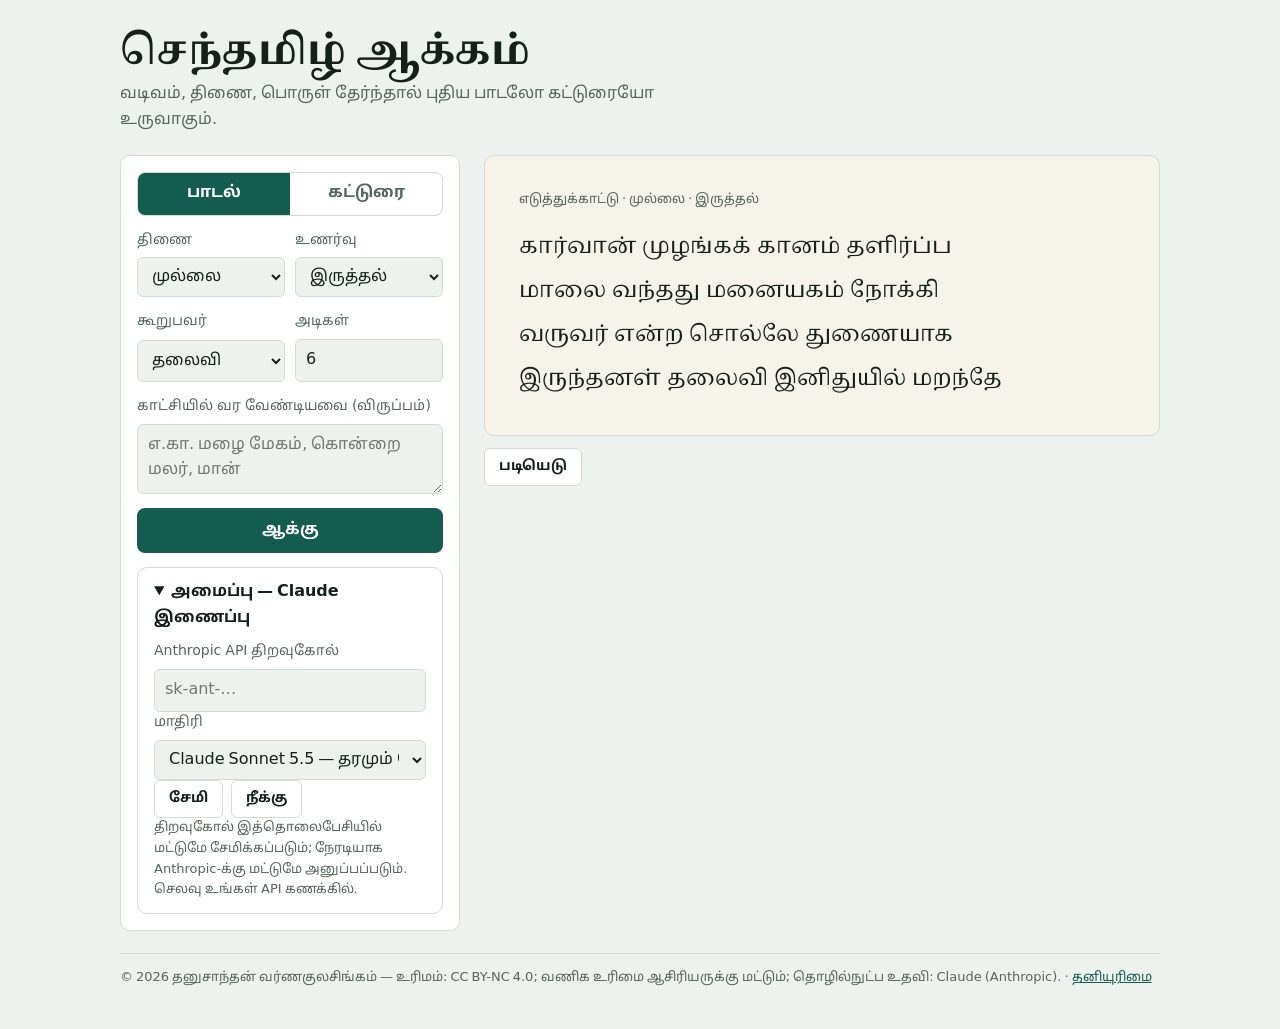
<file: app/aakkam/index.html>
<!doctype html>
<html lang="ta">
<head>
<meta charset="utf-8">
<meta name="viewport" content="width=device-width, initial-scale=1, viewport-fit=cover">
<meta name="theme-color" content="#145c50">
<meta name="description" content="திணை, உணர்வு, கூற்று தேர்ந்து புதிய செந்தமிழ்ப் பாடலோ கட்டுரையோ உருவாக்கும் செயலி.">
<link rel="manifest" href="manifest.webmanifest">
<link rel="icon" href="icons/icon-192.png">
<link rel="apple-touch-icon" href="icons/apple-touch-icon.png">
<meta name="apple-mobile-web-app-capable" content="yes">
<meta name="mobile-web-app-capable" content="yes">
<style>@font-face { font-family: "Noto Serif Tamil"; font-weight: 400; font-display: swap; src: url("fonts/noto-serif-tamil-tamil-400-normal.woff2") format("woff2"); }
@font-face { font-family: "Noto Serif Tamil"; font-weight: 700; font-display: swap; src: url("fonts/noto-serif-tamil-tamil-700-normal.woff2") format("woff2"); }
@font-face { font-family: "Noto Sans Tamil"; font-weight: 400; font-display: swap; src: url("fonts/noto-sans-tamil-tamil-400-normal.woff2") format("woff2"); }
@font-face { font-family: "Noto Sans Tamil"; font-weight: 700; font-display: swap; src: url("fonts/noto-sans-tamil-tamil-700-normal.woff2") format("woff2"); }
:root { padding-top: env(safe-area-inset-top, 0px); padding-bottom: env(safe-area-inset-bottom, 0px) }
body { margin: 0 }
</style>
</head>
<body>
<title>செந்தமிழ் ஆக்கம்</title>
<meta name="claude:viewport-fit-sides" content="cover">

<style>
/* இடப்பக்கம் ஆணை, வலப்பக்கம் ஆக்கம் — ஓலையின் இலைப் பச்சையும் மையும்; ஆக்கமே பக்கத்தின் மையம் */
:root {
  --bg: #eef2ee; --surface: #ffffff; --ink: #16201b; --muted: #56655d; --line: #d3dbd5;
  --accent: #145c50; --accent-soft: #dcebe6; --leaf: #f6f4ea; --warn: #9a5800;
  --display: "Noto Serif Tamil", "Latha", "Tamil Sangam MN", serif;
  --body: "Hind Madurai", "Noto Sans Tamil", "Latha", "Tamil Sangam MN", system-ui, sans-serif;
}
@media (prefers-color-scheme: dark) { :root:not([data-theme="light"]) {
  --bg: #0e1411; --surface: #16201b; --ink: #e1eae4; --muted: #95a59c; --line: #29352f;
  --accent: #5cc3ad; --accent-soft: #173a33; --leaf: #1b231e; --warn: #f0b65e; color-scheme: dark } }
:root[data-theme="dark"] {
  --bg: #0e1411; --surface: #16201b; --ink: #e1eae4; --muted: #95a59c; --line: #29352f;
  --accent: #5cc3ad; --accent-soft: #173a33; --leaf: #1b231e; --warn: #f0b65e; color-scheme: dark }
* { box-sizing: border-box }
[hidden] { display: none !important }
body { background: var(--bg); color: var(--ink); font-family: var(--body); font-size: 16px; line-height: 1.6;
  padding-left: max(16px, env(safe-area-inset-left, 0px)); padding-right: max(16px, env(safe-area-inset-right, 0px)); padding-block: 28px 40px }
.wrap { max-width: 1040px; margin: 0 auto; display: grid; gap: 22px }
h1 { font-family: var(--display); font-weight: 700; font-size: clamp(28px, 5vw, 40px); line-height: 1.25; margin: 0 }
.lede { color: var(--muted); margin: 4px 0 0; max-width: 60ch }
.grid { display: grid; grid-template-columns: minmax(0, 340px) minmax(0, 1fr); gap: 24px; align-items: start }
@media (max-width: 760px) { .grid { grid-template-columns: minmax(0, 1fr) } }
form { display: grid; gap: 14px; background: var(--surface); border: 1px solid var(--line); border-radius: 10px; padding: 16px }
.seg { display: flex; border: 1px solid var(--line); border-radius: 8px; overflow: hidden }
.seg button { flex: 1; font: inherit; font-weight: 600; padding: 8px; border: 0; background: none; color: var(--muted); cursor: pointer }
.seg button[aria-pressed="true"] { background: var(--accent); color: var(--surface) }
.field { display: grid; gap: 5px }
.field label { font-size: 14px; color: var(--muted); font-weight: 500 }
select, input, textarea { font: inherit; color: var(--ink); background: var(--bg); border: 1px solid var(--line); border-radius: 6px; padding: 8px 10px; width: 100% }
textarea { min-height: 70px; resize: vertical }
.two { display: grid; grid-template-columns: 1fr 1fr; gap: 10px }
button:focus-visible, select:focus-visible, input:focus-visible, textarea:focus-visible { outline: 2px solid var(--accent); outline-offset: 2px }
.go { font: inherit; font-weight: 600; font-size: 16px; padding: 10px; border-radius: 8px; border: 0; background: var(--accent); color: var(--surface); cursor: pointer }
.go:disabled { opacity: .55; cursor: default }
.out { display: grid; gap: 12px; min-width: 0 }
.leaf { background: var(--leaf); border: 1px solid var(--line); border-radius: 10px; padding: clamp(18px, 4vw, 34px); min-height: 280px; min-width: 0 }
.tag { font-size: 13px; color: var(--muted); margin-bottom: 14px }
.poem { font-family: var(--display); font-size: clamp(18px, 2.6vw, 22px); line-height: 2; white-space: pre-wrap; overflow-wrap: anywhere; margin: 0 }
.essay { font-family: var(--display); font-size: 18px; line-height: 1.9; overflow-wrap: anywhere }
.essay h2 { font-size: 22px; margin: 0 0 12px }
.essay p { margin: 0 0 14px; max-width: 68ch }
.status { color: var(--muted); font-size: 15px; display: flex; gap: 10px; align-items: center }
.dot { width: 8px; height: 8px; border-radius: 50%; background: var(--accent); animation: p 1.2s infinite ease-in-out }
@keyframes p { 50% { opacity: .25 } }
@media (prefers-reduced-motion: reduce) { .dot { animation: none } }
.actions { display: flex; flex-wrap: wrap; gap: 8px }
.btn { font: inherit; font-size: 14px; font-weight: 600; border-radius: 6px; padding: 7px 14px; cursor: pointer; border: 1px solid var(--line); background: var(--surface); color: var(--ink) }
.msg { color: var(--warn); font-size: 14px }
details.box { background: var(--surface); border: 1px solid var(--line); border-radius: 10px; padding: 12px 16px }
details.box summary { cursor: pointer; font-weight: 600 }
.note { font-size: 13px; color: var(--muted); margin: 0 }
.hist { display: grid; gap: 6px; margin-top: 10px }
.hist button { text-align: left; font: inherit; font-size: 14px; background: var(--bg); border: 1px solid var(--line); border-radius: 6px; padding: 8px 10px; color: var(--ink); cursor: pointer; overflow-wrap: anywhere }
.hist small { color: var(--muted); display: block }
footer { font-size: 13px; color: var(--muted); border-top: 1px solid var(--line); padding-top: 14px }
footer a { color: var(--accent) }
</style>

<div class="wrap">
  <header>
    <h1>செந்தமிழ் ஆக்கம்</h1>
    <p class="lede">வடிவம், திணை, பொருள் தேர்ந்தால் புதிய பாடலோ கட்டுரையோ உருவாகும்.</p>
  </header>

  <div class="grid">
    <form id="form" autocomplete="off">
      <div class="seg" role="group" aria-label="வடிவம்">
        <button type="button" id="k-paa" aria-pressed="true">பாடல்</button>
        <button type="button" id="k-katturai" aria-pressed="false">கட்டுரை</button>
      </div>

      <div id="f-paa" class="field" style="gap:14px">
        <div class="two">
          <div class="field"><label for="thinai">திணை</label>
            <select id="thinai">
              <option>முல்லை</option><option>குறிஞ்சி</option><option>மருதம்</option><option>நெய்தல்</option><option>பாலை</option>
            </select></div>
          <div class="field"><label for="uri">உணர்வு</label>
            <select id="uri">
              <option>இருத்தல்</option><option>புணர்தல்</option><option>பிரிதல்</option><option>இரங்கல்</option><option>ஊடல்</option>
            </select></div>
        </div>
        <div class="two">
          <div class="field"><label for="koorru">கூறுபவர்</label>
            <select id="koorru"><option>தலைவி</option><option>தோழி</option><option>தலைவன்</option><option>செவிலி</option></select></div>
          <div class="field"><label for="adi">அடிகள்</label>
            <input id="adi" type="number" min="3" max="12" value="6"></div>
        </div>
        <div class="field"><label for="karu">காட்சியில் வர வேண்டியவை (விருப்பம்)</label>
          <textarea id="karu" placeholder="எ.கா. மழை மேகம், கொன்றை மலர், மான்"></textarea></div>
      </div>

      <div id="f-katturai" class="field" style="gap:14px" hidden>
        <div class="field"><label for="thalaippu">தலைப்பு</label>
          <input id="thalaippu" value="தாய்மொழியில் கல்வி"></div>
        <div class="field"><label for="neelam">நீளம்</label>
          <select id="neelam"><option value="3">சிறிது — மூன்று பத்தி</option><option value="5" selected>நடுத்தரம் — ஐந்து பத்தி</option><option value="8">விரிவு — எட்டுப் பத்தி</option></select></div>
        <div class="field"><label for="kuripu">சேர்க்க வேண்டிய கருத்துகள் (விருப்பம்)</label>
          <textarea id="kuripu" placeholder="எ.கா. அறிவியல் கலைச்சொற்கள், பெற்றோர் பங்கு"></textarea></div>
      </div>

      <button class="go" id="go" type="submit">ஆக்கு</button>
      <div class="msg" id="msg" hidden></div>
      <details class="box" id="settings" hidden>
        <summary>அமைப்பு — Claude இணைப்பு</summary>
        <div class="field" style="margin-top:10px"><label for="apikey">Anthropic API திறவுகோல்</label>
          <input id="apikey" type="password" placeholder="sk-ant-…" autocomplete="off" spellcheck="false"></div>
        <div class="field"><label for="model">மாதிரி</label>
          <select id="model">
            <option value="claude-sonnet-5-5">Claude Sonnet 5.5 — தரமும் வேகமும்</option>
            <option value="claude-opus-5-5">Claude Opus 5.5 — மிக உயர் தரம்</option>
            <option value="claude-haiku-5-5">Claude Haiku 5.5 — விரைவு, குறைந்த செலவு</option>
          </select></div>
        <div class="actions"><button class="btn" id="savekey" type="button">சேமி</button><button class="btn" id="delkey" type="button">நீக்கு</button></div>
        <p class="note" id="keynote">திறவுகோல் இத்தொலைபேசியில் மட்டுமே சேமிக்கப்படும்; நேரடியாக Anthropic-க்கு மட்டுமே அனுப்பப்படும். செலவு உங்கள் API கணக்கில்.</p>
      </details>
    </form>

    <section class="out" aria-live="polite">
      <div class="leaf">
        <div class="tag" id="tag">எடுத்துக்காட்டு · முல்லை · இருத்தல்</div>
        <div id="status" class="status" hidden><span class="dot"></span><span id="status-t"></span></div>
        <pre class="poem" id="poem">கார்வான் முழங்கக் கானம் தளிர்ப்ப
மாலை வந்தது மனையகம் நோக்கி
வருவர் என்ற சொல்லே துணையாக
இருந்தனள் தலைவி இனிதுயில் மறந்தே</pre>
        <div class="essay" id="essay" hidden></div>
      </div>
      <div class="actions">
        <button class="btn" id="copy" type="button">படியெடு</button>
        <button class="btn" id="again" type="button" hidden>இன்னொன்று</button>
        <button class="btn" id="stop" type="button" hidden>நிறுத்து</button>
      </div>
      <details class="box" id="history" hidden>
        <summary>முந்தைய ஆக்கங்கள்</summary>
        <div class="hist" id="hist"></div>
        <div class="actions"><button class="btn" id="histclear" type="button">எல்லாவற்றையும் அழி</button></div>
      </details>
    </section>
  </div>

  <footer>© 2026 தனுசாந்தன் வர்ணகுலசிங்கம் — உரிமம்: CC BY-NC 4.0; வணிக உரிமை ஆசிரியருக்கு மட்டும்; தொழில்நுட்ப உதவி: Claude (Anthropic). · <a href="thaniyurimai.html">தனியுரிமை</a></footer>
</div>

<script>
// நூல்வழிச் சோதனை — இலக்கணச் சரிபார்ப்பும் யாப்புச் சோதனையும். விதிகள் எல்லாம் «செந்தமிழ் மரபு» நூற்பாக்களிலிருந்து.
// உலாவியிலும் node-இலும் இயங்கும் (module.exports).
const NOOL = {
  "எழு. 22": "அம்மூ வாறும் வழங்கியல் மருங்கின் / மெய்ம்மயங் குடனிலை தெரியுங் காலை",
  "எழு. 23": "ட ற ல ள என்னும் புள்ளி முன்னர்க் / க ச ப என்னும் மூவெழுத் துரிய",
  "எழு. 24": "அவற்றுள் / லள ஃகான் முன்னர் ய வ வுந் தோன்றும்",
  "எழு. 25": "ஙஞண நமன எனும்புள்ளி முன்னர்த் / தத்தம் இசைகள் ஒத்தன நிலையே",
  "எழு. 26": "அவற்றுள் / ண னஃகான் முன்னர்க் / க ச ஞ ப ம ய வ ஏழு முரிய",
  "எழு. 27": "ஞ ந ம வ என்னும் புள்ளி முன்னர் / யஃகான் நிற்றல் மெய்பெற் றன்றே",
  "எழு. 28": "மஃகான் புள்ளிமுன் வவ்வுந் தோன்றும்",
  "எழு. 29": "ய ர ழ என்னும் புள்ளிமுன்னர் / முதலா கெழுத்து ஙகரமொடு தோன்றும்",
  "எழு. 30": "மெய்ந்நிலை சுட்டி னெல்லா வெழுத்துந் / தம்முற்றாம் வரூஉம் ரழவலங் கடையே",
  "எழு. 48": "ய ர ழ என்னும் மூன்றும் ஒற்றக் / க ச த ப ங ஞ ந ம ஈரொற் றாகும்",
  "எழு. 49": "அவற்றுள் / ரகார ழகாரங் குற்றொற் றாகா",
  "எழு. 59": "பன்னீ ருயிரும் மொழிமுத லாகும்",
  "எழு. 60": "உயிர்மெய் அல்லன மொழிமுத லாகா",
  "எழு. 61": "கதந பமஎனும் ஆவைந் தெழுத்தும் / எல்லா உயிரொடுஞ் செல்லுமார் முதலே",
  "எழு. 62": "சகரக் கிளவியும் அவற்றோ ரற்றே / அ ஐ ஔ எனும் மூன்றலங் கடையே",
  "எழு. 63": "உஊ ஒஓ என்னும் நான்குயிர் / வ என் எழுத்தொடு வருத லில்லை",
  "எழு. 64": "ஆ எ ஒ / என்னும் மூவுயிர் ஞகாரத் துரிய",
  "எழு. 65": "ஆவோ டல்லது யகர முதலாது",
  "எழு. 66": "முதலா ஏன தம்பெயர் முதலும்",
  "எழு. 69": "உயிர்ஔ எஞ்சிய இறுதி யாகும்",
  "எழு. 70": "கவவோ டியையின் ஔவு மாகும்",
  "எழு. 71": "எ என வருமுயிர் மெய்யீ றாகாது",
  "எழு. 72": "ஒவ்வும் அற்றே நவ்வலங் கடையே",
  "எழு. 73": "ஏ ஓ எனும் உயிர் ஞகாரத் தில்லை",
  "எழு. 74": "உ ஊ காரம் நவவொடு நவிலா",
  "எழு. 78": "ஞ ண ந ம ன ய ர ல வ ழ ள என்னும் / அப்பதி னொன்றே புள்ளி யிறுதி",
  "எழு. 108": "நிறுத்த சொல்லின் ஈறா கெழுத்தொடு / குறித்துவரு கிளவி முதலெழுத் தியையப் / பெயரொடு பெயரைப் புணர்க்குங் காலும் …",
  "பொருள். 321": "இயலசை மயக்கம் இயற்சீர் ஏனை / உரியசை மயக்கம் ஆசிரிய உரிச்சீர்",
  "பொருள். 327": "இயற்சீர் இறுதி முன் நேர் அவண் நிற்பின் / உரிச்சீர் வெண்பா ஆகும் என்ப",
  "பொருள். 328": "வஞ்சிச் சீர் என வகை பெற்றனவே / வெண் சீர் அல்லா மூ அசை என்ப",
  "பொருள். 335": "இசைநிலை நிறைய நிற்குவது ஆயின் / அசைநிலை வரையார் சீர் நிலை பெறவே",
  "பொருள். 340": "நாற் சீர் கொண்டது அடி எனப்படுமே",
  "பொருள். 352": "வஞ்சி அடியே இரு சீர்த்து ஆகும்",
  "பொருள். 354": "முச் சீரானும் வரும் இடன் உடைத்தே",
  "சொல். 401": "வடசொல் கிளவி வட எழுத்து ஒரீஇ / எழுத்தொடு புணர்ந்த சொல் ஆகும்மே",
  "பொருள். 312": "குறிலே நெடிலே குறில் இணை குறில் நெடில் / ஒற்றொடு வருதலொடு மெய்ப் பட நாடி / நேரும் நிரையும் என்றிசின் பெயரே",
  "பொருள். 313": "இரு வகை உகரமொடு இயைந்தவை வரினே / நேர்பும் நிரைபும் ஆகும் என்ப / குறில் இணை உகரம் அல் வழியான",
  "பொருள். 315": "தனிக் குறில் முதலசை மொழி சிதைந்து ஆகாது",
  "பொருள். 320": "ஈர் அசை கொண்டும் மூ அசை புணர்த்தும் / சீர் இயைந்து இற்றது சீர் எனப்படுமே",
  "பொருள். 342": "அடி இறந்து வருதல் இல் என மொழிப",
  "பொருள். 344": "நால் எழுத்து ஆதி ஆக ஆறு எழுத்து / ஏறிய நிலத்தே குறளடி என்ப",
  "பொருள். 345": "ஏழ் எழுத்து என்ப சிந்தடிக்கு அளவே / ஈர் எழுத்து ஏற்றம் அவ் வழியான",
  "பொருள். 346": "பத்து எழுத்து என்ப நேரடிக்கு அளவே / ஒத்த நால் எழுத்து ஏற்றலங்கடையே",
  "பொருள். 347": "மூ ஐந்து எழுத்தே நெடிலடிக்கு அளவே / ஈர் எழுத்து மிகுதலும் இயல்பு என மொழிப",
  "பொருள். 348": "மூ ஆறு எழுத்தே கழிநெடிற்கு அளவே / ஈர் எழுத்து மிகுதலும் இயல்பு என மொழிப",
  "பொருள். 351": "உயிர் இல் எழுத்தும் எண்ணப்படாஅ / உயிர்த் திறம் இயக்கம் இன்மையான",
  "பொருள். 359": "ஐ வகை அடியும் ஆசிரியக்கு உரிய",
  "பொருள். 397": "அடிதொறும் தலை எழுத்து ஒப்பது மோனை",
  "பொருள். 398": "அஃது ஒழித்து ஒன்றின் எதுகை ஆகும்",
  "பொருள். 399": "ஆயிரு தொடைக்கும் கிளையெழுத்து உரிய",
  "பொருள். 401": "இறுவாய் ஒன்றல் இயைபின் யாப்பே",
  "பொருள். 402": "அளபு எழின் அவையே அளபெடைத் தொடையே",
  "பொருள். 403": "ஒரு சீர் இடையிட்டு எதுகை ஆயின் / பொழிப்பு என மொழிதல் புலவர் ஆறே",
  "பொருள். 404": "இரு சீர் இடையிடின் ஒரூஉ என மொழிப",
};

let BOOKWORDS = new Set();                     // நூலுள் வரும் சொற்கள் — நூலே ஆள்வதை «மாறு» எனக் காட்டாமைக்கு
function setBookWords(arr) { BOOKWORDS = new Set(arr); }
const UYIR = "அஆஇஈஉஊஎஏஐஒஓஔ";
const KURIL = "அஇஉஎஒ";
const MEY = "கஙசஞடணதநபமயரலவழளறன";
const VADA = "ஜஶஷஸஹ";
const SIGN = { "ா": "ஆ", "ி": "இ", "ீ": "ஈ", "ு": "உ", "ூ": "ஊ", "ெ": "எ", "ே": "ஏ", "ை": "ஐ", "ொ": "ஒ", "ோ": "ஓ", "ௌ": "ஔ" };
const PULLI = "்";
const VAL = "கசடதபற", MEL = "ஙஞணநமன";
const IRUTHI = "ஞணநமனயரலவழள";

// உரை → எழுத்துகள். ஒவ்வொன்றும் {k: உயிர்|மெய்|உயிர்மெய்|ஆய்தம்|பிற, c: மெய், v: உயிர், vada, s: உரை, at: இடம்}
function letters(text) {
  text = text.normalize("NFC");
  const out = [];
  for (let i = 0; i < text.length; ) {
    const ch = text[i];
    if (MEY.includes(ch) || VADA.includes(ch)) {
      const nx = text[i + 1] || "";
      const vada = VADA.includes(ch);
      if (nx === PULLI) { out.push({ k: "மெய்", c: ch, v: "", vada, s: ch + nx, at: i }); i += 2; }
      else if (SIGN[nx]) { out.push({ k: "உயிர்மெய்", c: ch, v: SIGN[nx], vada, s: ch + nx, at: i }); i += 2; }
      else { out.push({ k: "உயிர்மெய்", c: ch, v: "அ", vada, s: ch, at: i }); i += 1; }
    } else if (UYIR.includes(ch)) { out.push({ k: "உயிர்", c: "", v: ch, s: ch, at: i }); i += 1; }
    else if (ch === "ஃ") { out.push({ k: "ஆய்தம்", c: "", v: "", s: ch, at: i }); i += 1; }
    else { out.push({ k: "பிற", s: ch, at: i }); i += 1; }
  }
  return out;
}

// சொற்கள் — தமிழ் எழுத்துத் தொடர்கள்
function words(text) {
  const L = letters(text), W = [];
  let cur = [];
  for (const l of L) {
    if (l.k === "பிற") { if (cur.length) W.push(cur); cur = []; } else cur.push(l);
  }
  if (cur.length) W.push(cur);
  return W.map(ls => ({ ls, s: ls.map(l => l.s).join(""), start: ls[0].at, end: ls[ls.length - 1].at + ls[ls.length - 1].s.length }));
}

const isShort = l => (l.k === "உயிர்" || l.k === "உயிர்மெய்") && KURIL.includes(l.v);
const hasUyir = l => l.k === "உயிர்" || l.k === "உயிர்மெய்";
const letterName = w => /^[க-ஹ](கர|கார|ஃகான்|கான்|னஃகான்)/.test(w.s) || /^[அ-ஔ](கர|கார)/.test(w.s);

// ── இலக்கணச் சரிபார்ப்பு ─────────────────────────────────────────────
// நிலை: "மாறு" = நூலுக்கு மாறு; "இல்லை" = நூலில் இல்லை (வட எழுத்து); "புணர்ச்சி" = மீறல் அல்ல, குறிப்பு
function checkGrammar(text) {
  const W = words(text), F = [];
  const add = (w, rule, nilai, msg) => {
    if (nilai === "மாறு" && BOOKWORDS.has(w.s)) { nilai = "ஒருதலை"; msg += " — ஆனால் இச்சொல் நூலுள்ளேயே வருகிறது"; }
    F.push({ word: w.s, start: w.start, end: w.end, rule, nilai, msg });
  };
  W.forEach((w, wi) => {
    const L = w.ls;
    if (L.some(l => l.vada)) add(w, "சொல். 401", "இல்லை", "வட எழுத்து — நூலின் முப்பது எழுத்துள் அடங்காதது");
    if (L.length === 1 || letterName(w)) return;            // எழுத்தின் தம் பெயர் (எழு. 66)
    // மொழிமுதல் (எழு. 59–66)
    const f = L[0];
    if (!f.vada) {
      if (f.k === "மெய்" || f.k === "ஆய்தம்") add(w, "எழு. 60", "மாறு", `«${f.s}» — உயிர்மெய் அல்லாதது மொழிமுதல் ஆகாது`);
      else if (f.k === "உயிர்மெய்") {
        const c = f.c, v = f.v;
        if ("கதநபம".includes(c)) {}
        else if (c === "ச") { if ("அஐஔ".includes(v)) add(w, "எழு. 62", "மாறு", `சகரம் ${v}-வோடு மொழிமுதல் ஆகாது`); }
        else if (c === "வ") { if ("உஊஒஓ".includes(v)) add(w, "எழு. 63", "மாறு", `வகரம் ${v}-வோடு மொழிமுதல் ஆகாது`); }
        else if (c === "ஞ") { if (!"ஆஎஒ".includes(v)) add(w, "எழு. 64", "மாறு", `ஞகரம் ஆ, எ, ஒ-வோடு மட்டுமே மொழிமுதல்`); }
        else if (c === "ய") { if (v !== "ஆ") add(w, "எழு. 65", "மாறு", `யகரம் ஆகாரத்தோடு மட்டுமே மொழிமுதல்`); }
        else add(w, "எழு. 61", "மாறு", `«${c}» மொழிமுதல் எழுத்துகளுள் இல்லை (எழு. 61–65)`);
      }
    }
    // மொழியிறுதி (எழு. 69–78)
    const z = L[L.length - 1];
    if (!z.vada) {
      if (z.k === "உயிர்மெய்") {
        if (z.v === "ஔ" && !"கவ".includes(z.c)) add(w, "எழு. 70", "மாறு", "ஔ ககர வகரத்தோடு மட்டுமே இறுதி");
        if (z.v === "எ") add(w, "எழு. 71", "மாறு", "எகரம் உயிர்மெய்யாக மொழியிறுதி ஆகாது");
        if (z.v === "ஒ" && z.c !== "ந") add(w, "எழு. 72", "மாறு", "ஒகரம் நகரத்தோடு மட்டுமே உயிர்மெய் இறுதி");
        if (z.c === "ஞ" && "ஏஓ".includes(z.v)) add(w, "எழு. 73", "மாறு", "ஞகரத்தோடு ஏ, ஓ இறுதி இல்லை");
        if ("நவ".includes(z.c) && "உஊ".includes(z.v))
          add(w, "எழு. 74", "ஒருதலை", "நகர வகரத்தோடு உ, ஊ — நூலே «அளவு», «பிரிவு» போன்ற சொற்களை ஆள்வதால் இவ்விலக்கின் எல்லை ஒருதலை அன்மை");
      } else if (z.k === "உயிர்" && z.v === "ஔ") add(w, "எழு. 69", "மாறு", "ஔ தனித்து மொழியிறுதி ஆகாது");
      else if (z.k === "மெய்" && !IRUTHI.includes(z.c) || z.k === "ஆய்தம்") {
        const nx = W[wi + 1];
        const touching = nx && text.slice(w.end, nx.start).trim() === "";
        if (touching && nx.ls[0].k === "உயிர்மெய்" && VAL.includes(nx.ls[0].c))
          add(w, "எழு. 108", "புணர்ச்சி", `«${z.s}» — அடுத்த சொல்லின் வல்லின முதலோடு புணர்ந்த ஒற்று; மொழியிறுதி அன்று`);
        else add(w, "எழு. 78", "மாறு", `«${z.s}» — புள்ளியிறுதி பதினொன்றுள் இல்லை`);
      }
    }
    if (L.length === 2 && isShort(L[0]) && L[1].k === "மெய்" && "ரழ".includes(L[1].c))
      add(w, "எழு. 49", "ஒருதலை", `«${w.s}» — குறிலை அடுத்து ர், ழ் ஒற்றாக நிற்கும் ஈரெழுத்துச் சொல்; நூற்பாவின் பொருள் எல்லை ஒருதலை அன்மை`);
    // மெய்ம்மயக்கம் (எழு. 22–30, 48)
    for (let i = 0; i < L.length - 1; i++) {
      const a = L[i], b = L[i + 1];
      if (a.k !== "மெய்" || !b.c || a.vada || b.vada) continue;
      const X = a.c, Y = b.c;
      let ok = false, rule = "எழு. 22";
      if (X === Y) { ok = !"ரழ".includes(X); rule = "எழு. 30"; }
      else if ("டறலள".includes(X) && "கசப".includes(Y)) ok = true;
      else if ("லள".includes(X) && "யவ".includes(Y)) ok = true;
      else if (MEL.includes(X) && VAL[MEL.indexOf(X)] === Y) ok = true;
      else if ("ணன".includes(X) && "கசஞபமயவ".includes(Y)) ok = true;
      else if ("ஞநமவ".includes(X) && Y === "ய") ok = true;
      else if (X === "ம" && Y === "வ") ok = true;
      else if ("யரழ".includes(X) && "கசதநபமவயஞங".includes(Y)) ok = true;
      if (!ok) {
        if (IRUTHI.includes(X) && "கசதநபமவஞய".includes(Y))
          add(w, rule, "ஒருதலை", `«${a.s}${b.s}» — ஒரு சொல்லுள் இம்மயக்கம் நூலில் இல்லை; இரு சொல் இடைவெளியின்றி எழுதப்பட்டிருக்கலாம் (புணர்ச்சி — எழு. 108)`);
        else add(w, rule, "மாறு", `«${a.s}${b.s}» — இம்மெய்ம்மயக்கம் நூலில் கூறப்படவில்லை (எழு. 22–30)`);
      }
      if (b.k === "மெய்" && L[i + 2] && L[i + 2].c) {               // ஈரொற்று
        if (!("யரழ".includes(X) && "கசதபஙஞநம".includes(Y)))
          add(w, "எழு. 48", "மாறு", `«${a.s}${b.s}» — ஈரொற்று ய, ர, ழ-வுக்குப் பின் மட்டும்`);

      }
    }
  });
  return { words: W.length, findings: F };
}

// ── யாப்புச் சோதனை ───────────────────────────────────────────────────
// அசை (பொருள். 312, 313, 315)
function syllables(L) {
  const S = [];
  for (const l of L) {
    if (hasUyir(l)) S.push({ head: l, tail: [] });
    else if (S.length) S[S.length - 1].tail.push(l);
    else S.push({ head: null, tail: [l] });
  }
  return S;
}
function asai(word) {
  const S = syllables(word.ls), A = [];
  let i = 0;
  while (i < S.length) {
    const s = S[i];
    let a;
    if (s.head && isShort(s.head) && !s.tail.length && i + 1 < S.length && S[i + 1].head) {
      a = { peyar: "நிரை", parts: [s, S[i + 1]] }; i += 2;            // குறில் இணை, குறில் நெடில் (± ஒற்று)
    } else { a = { peyar: "நேர்", parts: [s] }; i += 1; }             // குறில், நெடில் (± ஒற்று)
    const n = S[i];
    if (n && i === S.length - 1 && n.head && n.head.v === "உ") {       // இறுதி உகரம் (இரு வகை) — பொருள். 313
      a.peyar += "பு"; a.parts.push(n); i += 1;
    }
    a.s = a.parts.map(p => (p.head ? p.head.s : "") + p.tail.map(t => t.s).join("")).join("");
    A.push(a);
  }
  return A;
}
function adiVagai(n) {
  if (n >= 4 && n <= 6) return ["குறளடி", "பொருள். 344"];
  if (n >= 7 && n <= 9) return ["சிந்தடி", "பொருள். 345"];
  if (n >= 10 && n <= 14) return ["நேரடி", "பொருள். 346"];
  if (n >= 15 && n <= 17) return ["நெடிலடி", "பொருள். 347"];
  if (n >= 18 && n <= 20) return ["கழிநெடிலடி", "பொருள். 348"];
  return [n < 4 ? "நூல் கூறும் அளவுக்குக் குறைவு" : "நூல் கூறும் அளவுக்கு மேல்", "பொருள். 342"];
}
const firstL = w => w.ls.find(l => l.k !== "பிற");
const secondL = w => w.ls[1];
function sameLetter(a, b) { return a && b && a.c === b.c && a.v === b.v; }
function kilai(a, b) { return a && b && ((a.c && a.c === b.c) || (!a.c && !b.c && a.v && b.v)); }

function checkYappu(text) {
  const lines = text.split(/\n/).map(s => s.trim()).filter(Boolean);
  const out = lines.map(line => {
    const W = words(line);
    const seer = W.map(w => {
      const A = asai(w);
      const P = A.map(a => a.peyar), uri = P.some(p => p.endsWith("பு"));
      let vagai, ref;
      if (A.length === 1) { vagai = "அசைச்சீர்"; ref = "பொருள். 335"; }
      else if (A.length === 2) { vagai = uri ? "ஆசிரிய உரிச்சீர்" : "இயற்சீர்"; ref = "பொருள். 321"; }
      else if (A.length === 3) {
        if (!P.slice(0, 2).some(p => p.endsWith("பு")) && P[2] === "நேர்") { vagai = "வெண்சீர்"; ref = "பொருள். 327"; }
        else { vagai = "வஞ்சிச்சீர்"; ref = "பொருள். 328"; }
      } else { vagai = "நூல் கூறும் சீர் அளவுக்கு மேல்"; ref = "பொருள். 320"; }
      return { s: w.s, asai: A, vagai, ref, ok: A.length >= 2 && A.length <= 3 };
    });
    const ezhuthu = W.reduce((n, w) => n + w.ls.filter(hasUyir).length, 0);   // பொருள். 351
    const [vagai, vref] = adiVagai(ezhuthu);
    const within = [];
    if (W.length >= 3 && sameLetter(secondL(W[0]), secondL(W[2]))) within.push(["பொழிப்பு எதுகை", "பொருள். 403", `${W[0].s} · ${W[2].s}`]);
    if (W.length >= 4 && sameLetter(secondL(W[0]), secondL(W[3]))) within.push(["ஒரூஉ எதுகை", "பொருள். 404", `${W[0].s} · ${W[3].s}`]);
    const alabu = W.filter(w => w.ls.some((l, i) => i > 0 && l.k === "உயிர்" && hasUyir(w.ls[i - 1])));
    if (alabu.length) within.push(["அளபெடை", "பொருள். 402", alabu.map(w => w.s).join(", ")]);
    const seerN = W.length;
    const adi = seerN === 4 ? ["நாற்சீர் அடி", "பொருள். 340"] : seerN === 2 ? ["இருசீர் அடி (வஞ்சி)", "பொருள். 352"] :
      seerN === 3 ? ["முச்சீர் அடி", "பொருள். 354"] : [`${seerN} சீர்`, "பொருள். 340"];
    return { line, W, seer, ezhuthu, vagai, vref, within, adi };
  });
  const pairs = [];
  for (let i = 0; i + 1 < out.length; i++) {
    const a = out[i].W, b = out[i + 1].W;
    if (!a.length || !b.length) continue;
    const fa = firstL(a[0]), fb = firstL(b[0]);
    const mo = sameLetter(fa, fb) ? "மோனை" : (kilai(fa, fb) ? "கிளை மோனை" : "");
    const eth = sameLetter(secondL(a[0]), secondL(b[0])) ? "எதுகை" : "";
    const la = a[a.length - 1].ls, lb = b[b.length - 1].ls;
    const iy = sameLetter(la[la.length - 1], lb[lb.length - 1]) ? "இயைபு" : "";
    pairs.push({ i, mo, eth, iy, fa: fa && fa.s, fb: fb && fb.s, sa: secondL(a[0]) && secondL(a[0]).s, sb: secondL(b[0]) && secondL(b[0]).s });
  }
  return { lines: out, pairs };
}

if (false && typeof module !== "undefined") module.exports = { NOOL, letters, words, checkGrammar, asai, checkYappu, adiVagai, setBookWords };


// ── நூல் தரும் திணைக் கூறுகள் (பொருள். 5, 6–12, 20) — பயனருக்குக் காட்டப்படுவதில்லை; ஆக்கத்தை வழிநடத்த மட்டும்
const THINAI = {
  "முல்லை": { nilam: "காடும் காடு சார்ந்த இடமும் (மாயோன் மேய காடுறை உலகம்)", pozhuthu: "கார்காலம், மாலைப் பொழுது" },
  "குறிஞ்சி": { nilam: "மலையும் மலை சார்ந்த இடமும் (சேயோன் மேய மைவரை உலகம்)", pozhuthu: "கூதிர்காலம், முன்பனி, நள்ளிரவு (யாமம்)" },
  "மருதம்": { nilam: "வயலும் வயல் சார்ந்த இடமும் (வேந்தன் மேய தீம்புனல் உலகம்)", pozhuthu: "வைகறை, விடியல்" },
  "நெய்தல்": { nilam: "கடலும் கடல் சார்ந்த இடமும் (வருணன் மேய பெருமணல் உலகம்)", pozhuthu: "எற்பாடு (பகல் சாயும் பொழுது)" },
  "பாலை": { nilam: "நிலம் பெயரிடப்படாத வறண்ட வழி (நடுவுநிலைத் திணை)", pozhuthu: "நண்பகல், வேனில், பின்பனி" },
};
const ALLOWED_INITIAL = "உயிர் பன்னிரண்டும்; க த ந ப ம எல்லா உயிரோடும்; ச (அ, ஐ, ஔ தவிர); வ (உ, ஊ, ஒ, ஓ தவிர); ஞ (ஆ, எ, ஒ-வோடு மட்டும்); ய (ஆ-வோடு மட்டும்). ட, ண, ர, ற, ல, ள, ழ, ன, ங சொல்லின் முதலில் வரக் கூடாது.";
const ALLOWED_FINAL = "புள்ளியிறுதி ஞ் ண் ந் ம் ன் ய் ர் ல் வ் ழ் ள் மட்டும் (க் ச் ட் த் ப் ற் சொல்லின் இறுதியில் வரக் கூடாது, அடுத்த சொல்லோடு புணர்ந்தால் தவிர).";
const COMMON = "ஜ, ஷ, ஸ, ஹ, ஶ முதலிய வட எழுத்துகளோ ஆங்கிலச் சொற்களோ வேண்டாம்; தூய செந்தமிழ்ச் சொற்கள் மட்டும். " +
  "சொல்லின் முதல் எழுத்து விதி: " + ALLOWED_INITIAL + " சொல்லின் இறுதி: " + ALLOWED_FINAL;

const $ = id => document.getElementById(id);
let kind = "paa", sample = null, ctl = null, last = null;

function paaPrompt(o, feedback, prev) {
  const t = THINAI[o.thinai];
  let p = `சங்கத் தமிழ் அகப்பாடல் மரபில் ஒரு புதிய அகவல் (ஆசிரியப்பா) எழுது.\n\n` +
    `திணை: ${o.thinai}. நிலம்: ${t.nilam}. பொழுது: ${t.pozhuthu}.\n` +
    `உணர்வு (உரிப்பொருள்): ${o.uri}. கூறுபவர்: ${o.koorru}.\n` +
    (o.karu ? `காட்சியில் வர வேண்டியவை: ${o.karu}.\n` : "") +
    `அடிகள்: சரியாக ${o.adi}.\n\n` +
    `யாப்பு: ஒவ்வோர் அடியிலும் நான்கு சீர் (இறுதிக்கு முந்திய அடி மூன்று சீராகவும் வரலாம்). ஒவ்வொரு சீரும் இரண்டு அல்லது மூன்று அசை. ` +
    `அசை: நேர் = தனிக் குறில், தனி நெடில், அல்லது அவற்றோடு ஒற்று; நிரை = இரண்டு குறில், அல்லது குறிலும் நெடிலும், ஒற்றோடோ இன்றியோ. ` +
    `அடுத்தடுத்த அடிகளின் முதல் சீரில் மோனை (முதல் எழுத்து ஒத்தல்) அல்லது எதுகை (இரண்டாம் எழுத்து ஒத்தல்) இயன்றவரை வரட்டும். இறுதி அடி ஏகாரத்தில் முடியட்டும்.\n` +
    `மொழி: ${COMMON}\n` +
    `உவமமும் இயற்கைக் காட்சியும் உணர்வைச் சுட்டட்டும்; உணர்வை நேரடியாகப் பெயர் சொல்லாதே. புதிதாக எழுது; பழைய பாடல் வரிகளை எடுக்காதே.\n\n` +
    `பதில்: பாடலின் அடிகள் மட்டும், ஓர் அடிக்கு ஒரு வரி. தலைப்பு, விளக்கம், எண், குறிப்பு எதுவும் வேண்டாம்.`;
  if (feedback) p += `\n\nமுன் எழுதியது:\n${prev}\n\nஇவற்றைத் திருத்தி முழுப் பாடலையும் மீண்டும் தா (அதே வடிவில், அடிகள் மட்டும்):\n${feedback}`;
  return p;
}
function katturaiPrompt(o, feedback, prev) {
  let p = `«${o.thalaippu}» என்ற தலைப்பில் செந்தமிழில் ஒரு கட்டுரை எழுது, ${o.neelam} பத்திகள்.\n` +
    (o.kuripu ? `சேர்க்க வேண்டிய கருத்துகள்: ${o.kuripu}.\n` : "") +
    `அமைப்பு: முதல் பத்தியில் பொருளைத் தொகுத்துக் கூறு; அடுத்த பத்திகளில் அதை வகைப்படுத்தி விரி; ஒரு பத்தியில் எழக்கூடிய மறுப்பு ஒன்றைக் கூறி அதற்கு விடை தா; இறுதிப் பத்தியில் தெளிவான முடிவு. ` +
    `ஒரே கருத்தை மீண்டும் கூறாதே; முன்னும் பின்னும் முரண் வேண்டாம்; சான்றில்லாத எண்களோ மேற்கோள்களோ வேண்டாம்.\n` +
    `மொழி: ${COMMON}\n\n` +
    `பதில்: முதல் வரியில் தலைப்பு மட்டும், பின் பத்திகள்; பத்திகளுக்கு இடையே ஒரு வெற்று வரி. குறிகள், தலைப்புக் குறிகள், பட்டியல்கள் வேண்டாம்.`;
  if (feedback) p += `\n\nமுன் எழுதியது:\n${prev}\n\nஇவற்றைத் திருத்தி முழுக் கட்டுரையையும் மீண்டும் தா (அதே வடிவில்):\n${feedback}`;
  return p;
}
const clean = s => s.replace(/```[a-z]*\n?|```/g, "").replace(/^[#>*\-\s]+/gm, m => m.includes("\n") ? "\n" : "").replace(/\*\*/g, "").trim();

// நூல் விதிகளால் அமைதியான சோதனை — முடிவு பயனருக்குக் காட்டப்படுவதில்லை; திருத்தக் குறிப்பாக மட்டும்
function audit(text, k, adiWanted) {
  const issues = [];
  const g = checkGrammar(text).findings.filter(f => f.nilai === "மாறு" || f.nilai === "இல்லை");
  for (const f of g.slice(0, 12)) issues.push(`«${f.word}» — ${f.msg}`);
  if (k === "paa") {
    const y = checkYappu(text);
    if (y.lines.length !== adiWanted) issues.push(`அடிகள் ${y.lines.length}; வேண்டியது ${adiWanted}.`);
    y.lines.forEach((l, i) => {
      const n = l.seer.length;
      const lastButOne = i === y.lines.length - 2;
      if (!(n === 4 || (n === 3 && lastButOne))) issues.push(`${i + 1}-ஆம் அடியில் ${n} சீர்; நான்கு வேண்டும்.`);
      for (const s of l.seer) if (s.asai.length > 3) issues.push(`«${s.s}» — ${s.asai.length} அசை; ஒரு சீரில் மூன்றுக்கு மேல் வேண்டாம்.`);
    });
  }
  return issues;
}

function form() {
  return { thinai: $("thinai").value, uri: $("uri").value, koorru: $("koorru").value,
    adi: Math.min(12, Math.max(3, parseInt($("adi").value, 10) || 6)), karu: $("karu").value.trim(),
    thalaippu: $("thalaippu").value.trim() || "தாய்மொழியில் கல்வி", neelam: $("neelam").value, kuripu: $("kuripu").value.trim() };
}
function status(t) { $("status").hidden = !t; $("status-t").textContent = t || ""; }
function show(text, k, tag) {
  $("tag").textContent = tag;
  if (k === "paa") { $("poem").hidden = false; $("essay").hidden = true; $("poem").textContent = text; }
  else {
    $("poem").hidden = true; $("essay").hidden = false;
    const parts = text.split(/\n\s*\n|\n(?=\S)/).map(s => s.trim()).filter(Boolean);
    $("essay").replaceChildren();
    parts.forEach((p, i) => { const el = document.createElement(i === 0 ? "h2" : "p"); el.textContent = p; $("essay").append(el); });
  }
  last = { text, k };
}
const ERR = { no_key: "முதலில் Anthropic API திறவுகோலைச் சேமியுங்கள்.", bad_key: "API திறவுகோல் ஏற்கப்படவில்லை; அமைப்பில் சரிபாருங்கள்.",
  bad_model: "தேர்ந்த மாதிரி கிடைக்கவில்லை; அமைப்பில் வேறொன்றைத் தேருங்கள்.", offline: "இணைய இணைப்பு இல்லை. ஆக்கத்துக்கு இணையம் வேண்டும்; முந்தைய ஆக்கங்களைப் பார்க்கலாம்.",
  empty_completion: "பதில் வரவில்லை; மீண்டும் முயலுங்கள்.", upstream_error: "Claude சேவை தற்போது பதிலளிக்கவில்லை; சிறிது நேரம் கழித்து முயலுங்கள்.",
  not_granted: "Claude-ஐப் பயன்படுத்த இப்பக்கத்துக்கு இசைவு தரப்படவில்லை.", sampling_disabled: "இக்கணக்கில் Claude கிடைக்கவில்லை.",
  rate_limited: "சிறிது நேரம் கழித்து மீண்டும் முயலுங்கள்.", refused: "இவ்வேண்டுகோளுக்கு ஆக்கம் தர இயலவில்லை; பொருளை மாற்றிப் பாருங்கள்.",
  session_expired: "மீண்டும் உள்நுழையுங்கள்." };

// ── Claude-ஐ அழைத்தல்: Claude-இல் திறந்தால் அதன் வழி; தனிச் செயலியாக இருந்தால் பயனரின் API திறவுகோல் வழி
const store = { get: k => { try { return localStorage.getItem(k) || ""; } catch { return ""; } },
  set: (k, v) => { try { v ? localStorage.setItem(k, v) : localStorage.removeItem(k); } catch {} } };
let mode = "wait";                                   // "claude" | "api" | "wait"
async function generate(prompt, signal, fresh) {
  if (mode === "claude") {
    const r = await sample(prompt, { modelTier: "complex", signal, cache: fresh ? false : undefined });
    return r.text;
  }
  const key = store.get("sm.key");
  if (!key) throw { code: "no_key" };
  if (!navigator.onLine) throw { code: "offline" };
  let res;
  try {
    res = await fetch("https://api.anthropic.com/v1/messages", {
      method: "POST", signal,
      headers: { "content-type": "application/json", "x-api-key": key, "anthropic-version": "2023-06-01",
        "anthropic-dangerous-direct-browser-access": "true" },
      body: JSON.stringify({ model: store.get("sm.model") || "claude-sonnet-5-5", max_tokens: 4000,
        messages: [{ role: "user", content: prompt }] }),
    });
  } catch (e) {
    if (e && e.name === "AbortError") throw { code: "cancelled" };
    throw { code: "offline" };
  }
  if (!res.ok) {
    const c = res.status === 401 || res.status === 403 ? "bad_key" : res.status === 429 ? "rate_limited" :
      res.status === 529 || res.status >= 500 ? "upstream_error" : res.status === 404 ? "bad_model" : "upstream_error";
    throw { code: c };
  }
  const data = await res.json();
  const text = (data.content || []).filter(b => b.type === "text").map(b => b.text).join("");
  if (!text.trim()) throw { code: "empty_completion" };
  return text;
}

function saveHistory(text, k, tag) {
  let h = [];
  try { h = JSON.parse(store.get("sm.hist") || "[]"); } catch {}
  h.unshift({ text, k, tag, at: Date.now() });
  store.set("sm.hist", JSON.stringify(h.slice(0, 30)));
  renderHistory();
}
function clearHistory() { store.set("sm.hist", ""); renderHistory(); }
function renderHistory() {
  let h = [];
  try { h = JSON.parse(store.get("sm.hist") || "[]"); } catch {}
  $("history").hidden = !h.length;
  $("hist").replaceChildren(...h.map(x => {
    const b = document.createElement("button"); b.type = "button";
    const sm = document.createElement("small");
    sm.textContent = x.tag + " · " + new Date(x.at).toLocaleDateString("ta-IN");
    b.append(sm, document.createTextNode(x.text.split("\n")[0].slice(0, 80)));
    b.onclick = () => { show(x.text, x.k, x.tag); scrollTo({ top: 0, behavior: "smooth" }); };
    return b;
  }));
}

async function make(fresh) {
  if (mode === "wait") return;
  if (mode === "api" && !store.get("sm.key")) { $("settings").hidden = false; $("settings").open = true; $("apikey").focus();
    $("msg").textContent = "முதலில் Anthropic API திறவுகோலைச் சேமியுங்கள்."; $("msg").hidden = false; return; }
  const o = form(), k = kind;
  const tag = k === "paa" ? `${o.thinai} · ${o.uri} · ${o.koorru} கூற்று` : o.thalaippu;
  ctl = new AbortController();
  $("go").disabled = true; $("again").hidden = true; $("stop").hidden = false; $("msg").hidden = true;
  $("poem").hidden = true; $("essay").hidden = true; $("tag").textContent = tag;
  let text = "", prev = "", feedback = "";
  try {
    for (let round = 0; round < 3; round++) {
      status(round === 0 ? "எழுதுகிறது…" : "செம்மைப்படுத்துகிறது…");
      const prompt = k === "paa" ? paaPrompt(o, feedback, prev) : katturaiPrompt(o, feedback, prev);
      text = clean(await generate(prompt, ctl.signal, fresh || round > 0));
      status("சரிபார்க்கிறது…");
      const issues = audit(text, k, o.adi);
      if (!issues.length) break;
      prev = text; feedback = issues.map(s => "- " + s).join("\n");
    }
    show(text, k, tag);
    saveHistory(text, k, tag);
    $("again").hidden = false;
    if (matchMedia("(max-width: 760px)").matches) document.querySelector(".out").scrollIntoView({ block: "start", behavior: "smooth" });
  } catch (e) {
    if (text) show(text, k, tag);
    else if (last) show(last.text, last.k, $("tag").textContent);
    if (e && e.code !== "cancelled") { $("msg").textContent = ERR[e.code] || "ஆக்கம் தடைப்பட்டது; மீண்டும் முயலுங்கள்."; $("msg").hidden = false; }
    if (e && (e.code === "not_granted" || e.code === "sampling_disabled")) $("go").hidden = true;
  } finally {
    status(""); $("go").disabled = false; $("stop").hidden = true;
  }
}

function setKind(k) {
  kind = k;
  $("k-paa").setAttribute("aria-pressed", String(k === "paa"));
  $("k-katturai").setAttribute("aria-pressed", String(k === "katturai"));
  $("f-paa").hidden = k !== "paa"; $("f-katturai").hidden = k !== "katturai";
}
$("k-paa").onclick = () => setKind("paa");
$("k-katturai").onclick = () => setKind("katturai");
$("form").addEventListener("submit", e => { e.preventDefault(); make(false); });
$("again").onclick = () => make(true);
$("stop").onclick = () => ctl && ctl.abort();
$("copy").onclick = async () => {
  const t = last ? last.text : $("poem").textContent;
  try { await navigator.clipboard.writeText(t); $("copy").textContent = "படியெடுக்கப்பட்டது"; }
  catch { const r = document.createRange(); r.selectNodeContents($("poem").hidden ? $("essay") : $("poem")); getSelection().removeAllRanges(); getSelection().addRange(r); }
  setTimeout(() => $("copy").textContent = "படியெடு", 1500);
};
last = { text: $("poem").textContent, k: "paa" };

$("apikey").value = store.get("sm.key") ? "••••••••" : "";
$("model").value = store.get("sm.model") || "claude-sonnet-5-5";
$("savekey").onclick = () => {
  const v = $("apikey").value.trim();
  if (v && !v.startsWith("••")) store.set("sm.key", v);
  store.set("sm.model", $("model").value);
  $("keynote").textContent = store.get("sm.key") ? "சேமிக்கப்பட்டது. திறவுகோல் இத்தொலைபேசியில் மட்டுமே." : "திறவுகோல் இல்லை.";
  $("apikey").value = store.get("sm.key") ? "••••••••" : ""; $("msg").hidden = true;
  if (store.get("sm.key")) $("settings").open = false;
};
$("histclear").onclick = clearHistory;
$("delkey").onclick = () => { store.set("sm.key", ""); $("apikey").value = ""; $("keynote").textContent = "திறவுகோல் நீக்கப்பட்டது."; };
renderHistory();

(async () => {
  try { sample = window.claude ? await window.claude.use("sample") : null; } catch { sample = null; }
  mode = sample ? "claude" : "api";
  if (mode === "api") { $("settings").hidden = false; if (!store.get("sm.key")) $("settings").open = true; }
})();
</script>

<script>
if ("serviceWorker" in navigator) addEventListener("load", () => navigator.serviceWorker.register("sw.js").catch(() => {}));
</script>
</body>
</html>
</file>
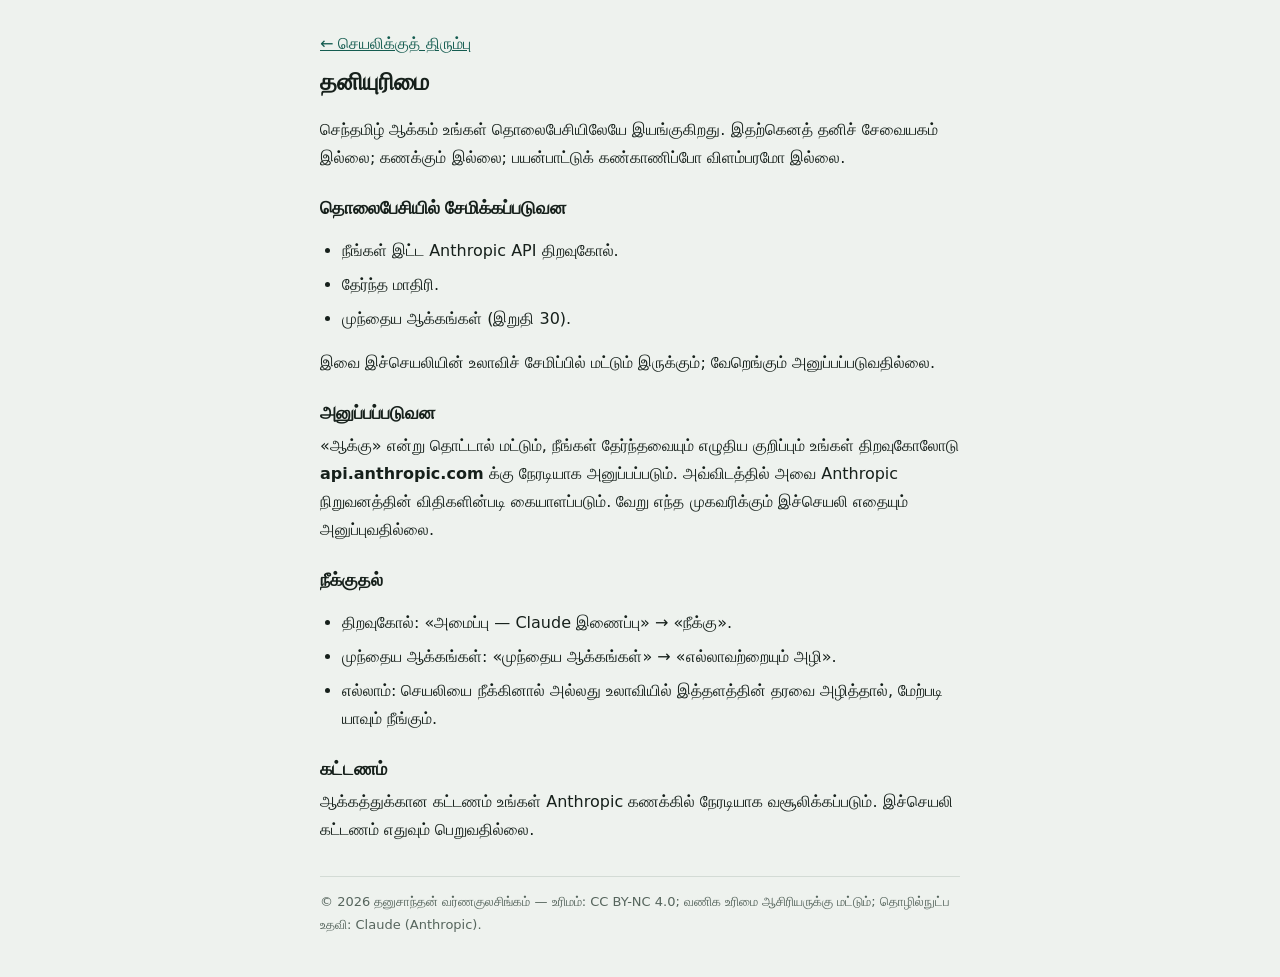
<file: karuvi/thaniyurimai.html>
<!doctype html>
<html lang="ta">
<head>
<meta charset="utf-8">
<meta name="viewport" content="width=device-width, initial-scale=1, viewport-fit=cover">
<meta name="theme-color" content="#145c50">
<title>தனியுரிமை — செந்தமிழ் ஆக்கம்</title>
<link rel="icon" href="icons/icon-192.png">
<style>
/*FACE*/
:root { --bg: #eef2ee; --surface: #fff; --ink: #16201b; --muted: #56655d; --line: #d3dbd5; --accent: #145c50 }
@media (prefers-color-scheme: dark) { :root { --bg: #0e1411; --surface: #16201b; --ink: #e1eae4; --muted: #95a59c; --line: #29352f; --accent: #5cc3ad; color-scheme: dark } }
body { margin: 0; background: var(--bg); color: var(--ink); font: 16px/1.75 "Noto Sans Tamil", system-ui, sans-serif }
main { max-width: 640px; margin: 0 auto; padding: 24px 16px 40px }
h1, h2 { font-family: "Noto Serif Tamil", serif; line-height: 1.4 }
h1 { font-size: 24px; margin: 8px 0 16px } h2 { font-size: 18px; margin: 24px 0 6px }
a { color: var(--accent) } p, li { margin: 6px 0 } ul { padding-left: 22px }
footer { margin-top: 32px; padding-top: 14px; border-top: 1px solid var(--line); font-size: 13px; color: var(--muted) }
</style>
</head>
<body>
<main>
<p><a href="./">← செயலிக்குத் திரும்பு</a></p>
<h1>தனியுரிமை</h1>
<p>செந்தமிழ் ஆக்கம் உங்கள் தொலைபேசியிலேயே இயங்குகிறது. இதற்கெனத் தனிச் சேவையகம் இல்லை; கணக்கும் இல்லை; பயன்பாட்டுக் கண்காணிப்போ விளம்பரமோ இல்லை.</p>

<h2>தொலைபேசியில் சேமிக்கப்படுவன</h2>
<ul>
<li>நீங்கள் இட்ட Anthropic API திறவுகோல்.</li>
<li>தேர்ந்த மாதிரி.</li>
<li>முந்தைய ஆக்கங்கள் (இறுதி 30).</li>
</ul>
<p>இவை இச்செயலியின் உலாவிச் சேமிப்பில் மட்டும் இருக்கும்; வேறெங்கும் அனுப்பப்படுவதில்லை.</p>

<h2>அனுப்பப்படுவன</h2>
<p>«ஆக்கு» என்று தொட்டால் மட்டும், நீங்கள் தேர்ந்தவையும் எழுதிய குறிப்பும் உங்கள் திறவுகோலோடு <b>api.anthropic.com</b> க்கு நேரடியாக அனுப்பப்படும். அவ்விடத்தில் அவை Anthropic நிறுவனத்தின் விதிகளின்படி கையாளப்படும். வேறு எந்த முகவரிக்கும் இச்செயலி எதையும் அனுப்புவதில்லை.</p>

<h2>நீக்குதல்</h2>
<ul>
<li>திறவுகோல்: «அமைப்பு — Claude இணைப்பு» → «நீக்கு».</li>
<li>முந்தைய ஆக்கங்கள்: «முந்தைய ஆக்கங்கள்» → «எல்லாவற்றையும் அழி».</li>
<li>எல்லாம்: செயலியை நீக்கினால் அல்லது உலாவியில் இத்தளத்தின் தரவை அழித்தால், மேற்படி யாவும் நீங்கும்.</li>
</ul>

<h2>கட்டணம்</h2>
<p>ஆக்கத்துக்கான கட்டணம் உங்கள் Anthropic கணக்கில் நேரடியாக வசூலிக்கப்படும். இச்செயலி கட்டணம் எதுவும் பெறுவதில்லை.</p>

<footer>© 2026 தனுசாந்தன் வர்ணகுலசிங்கம் — உரிமம்: CC BY-NC 4.0; வணிக உரிமை ஆசிரியருக்கு மட்டும்; தொழில்நுட்ப உதவி: Claude (Anthropic).</footer>
</main>
</body>
</html>
</file>
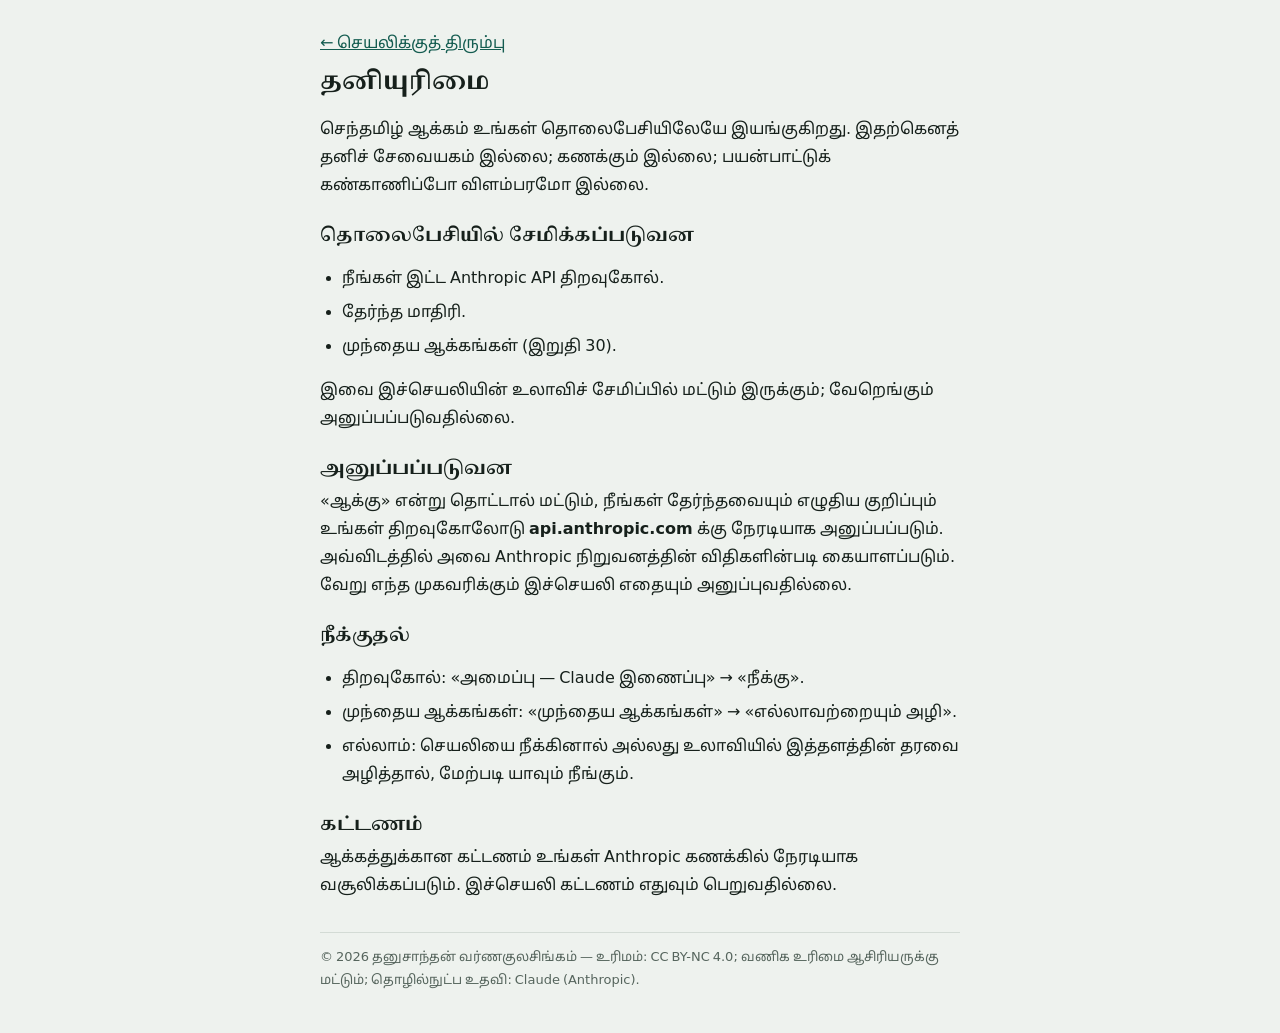
<file: app/aakkam/thaniyurimai.html>
<!doctype html>
<html lang="ta">
<head>
<meta charset="utf-8">
<meta name="viewport" content="width=device-width, initial-scale=1, viewport-fit=cover">
<meta name="theme-color" content="#145c50">
<title>தனியுரிமை — செந்தமிழ் ஆக்கம்</title>
<link rel="icon" href="icons/icon-192.png">
<style>
@font-face { font-family: "Noto Serif Tamil"; font-weight: 400; font-display: swap; src: url("fonts/noto-serif-tamil-tamil-400-normal.woff2") format("woff2"); }
@font-face { font-family: "Noto Serif Tamil"; font-weight: 700; font-display: swap; src: url("fonts/noto-serif-tamil-tamil-700-normal.woff2") format("woff2"); }
@font-face { font-family: "Noto Sans Tamil"; font-weight: 400; font-display: swap; src: url("fonts/noto-sans-tamil-tamil-400-normal.woff2") format("woff2"); }
@font-face { font-family: "Noto Sans Tamil"; font-weight: 700; font-display: swap; src: url("fonts/noto-sans-tamil-tamil-700-normal.woff2") format("woff2"); }
:root { --bg: #eef2ee; --surface: #fff; --ink: #16201b; --muted: #56655d; --line: #d3dbd5; --accent: #145c50 }
@media (prefers-color-scheme: dark) { :root { --bg: #0e1411; --surface: #16201b; --ink: #e1eae4; --muted: #95a59c; --line: #29352f; --accent: #5cc3ad; color-scheme: dark } }
body { margin: 0; background: var(--bg); color: var(--ink); font: 16px/1.75 "Noto Sans Tamil", system-ui, sans-serif }
main { max-width: 640px; margin: 0 auto; padding: 24px 16px 40px }
h1, h2 { font-family: "Noto Serif Tamil", serif; line-height: 1.4 }
h1 { font-size: 24px; margin: 8px 0 16px } h2 { font-size: 18px; margin: 24px 0 6px }
a { color: var(--accent) } p, li { margin: 6px 0 } ul { padding-left: 22px }
footer { margin-top: 32px; padding-top: 14px; border-top: 1px solid var(--line); font-size: 13px; color: var(--muted) }
</style>
</head>
<body>
<main>
<p><a href="./">← செயலிக்குத் திரும்பு</a></p>
<h1>தனியுரிமை</h1>
<p>செந்தமிழ் ஆக்கம் உங்கள் தொலைபேசியிலேயே இயங்குகிறது. இதற்கெனத் தனிச் சேவையகம் இல்லை; கணக்கும் இல்லை; பயன்பாட்டுக் கண்காணிப்போ விளம்பரமோ இல்லை.</p>

<h2>தொலைபேசியில் சேமிக்கப்படுவன</h2>
<ul>
<li>நீங்கள் இட்ட Anthropic API திறவுகோல்.</li>
<li>தேர்ந்த மாதிரி.</li>
<li>முந்தைய ஆக்கங்கள் (இறுதி 30).</li>
</ul>
<p>இவை இச்செயலியின் உலாவிச் சேமிப்பில் மட்டும் இருக்கும்; வேறெங்கும் அனுப்பப்படுவதில்லை.</p>

<h2>அனுப்பப்படுவன</h2>
<p>«ஆக்கு» என்று தொட்டால் மட்டும், நீங்கள் தேர்ந்தவையும் எழுதிய குறிப்பும் உங்கள் திறவுகோலோடு <b>api.anthropic.com</b> க்கு நேரடியாக அனுப்பப்படும். அவ்விடத்தில் அவை Anthropic நிறுவனத்தின் விதிகளின்படி கையாளப்படும். வேறு எந்த முகவரிக்கும் இச்செயலி எதையும் அனுப்புவதில்லை.</p>

<h2>நீக்குதல்</h2>
<ul>
<li>திறவுகோல்: «அமைப்பு — Claude இணைப்பு» → «நீக்கு».</li>
<li>முந்தைய ஆக்கங்கள்: «முந்தைய ஆக்கங்கள்» → «எல்லாவற்றையும் அழி».</li>
<li>எல்லாம்: செயலியை நீக்கினால் அல்லது உலாவியில் இத்தளத்தின் தரவை அழித்தால், மேற்படி யாவும் நீங்கும்.</li>
</ul>

<h2>கட்டணம்</h2>
<p>ஆக்கத்துக்கான கட்டணம் உங்கள் Anthropic கணக்கில் நேரடியாக வசூலிக்கப்படும். இச்செயலி கட்டணம் எதுவும் பெறுவதில்லை.</p>

<footer>© 2026 தனுசாந்தன் வர்ணகுலசிங்கம் — உரிமம்: CC BY-NC 4.0; வணிக உரிமை ஆசிரியருக்கு மட்டும்; தொழில்நுட்ப உதவி: Claude (Anthropic).</footer>
</main>
</body>
</html>
</file>
